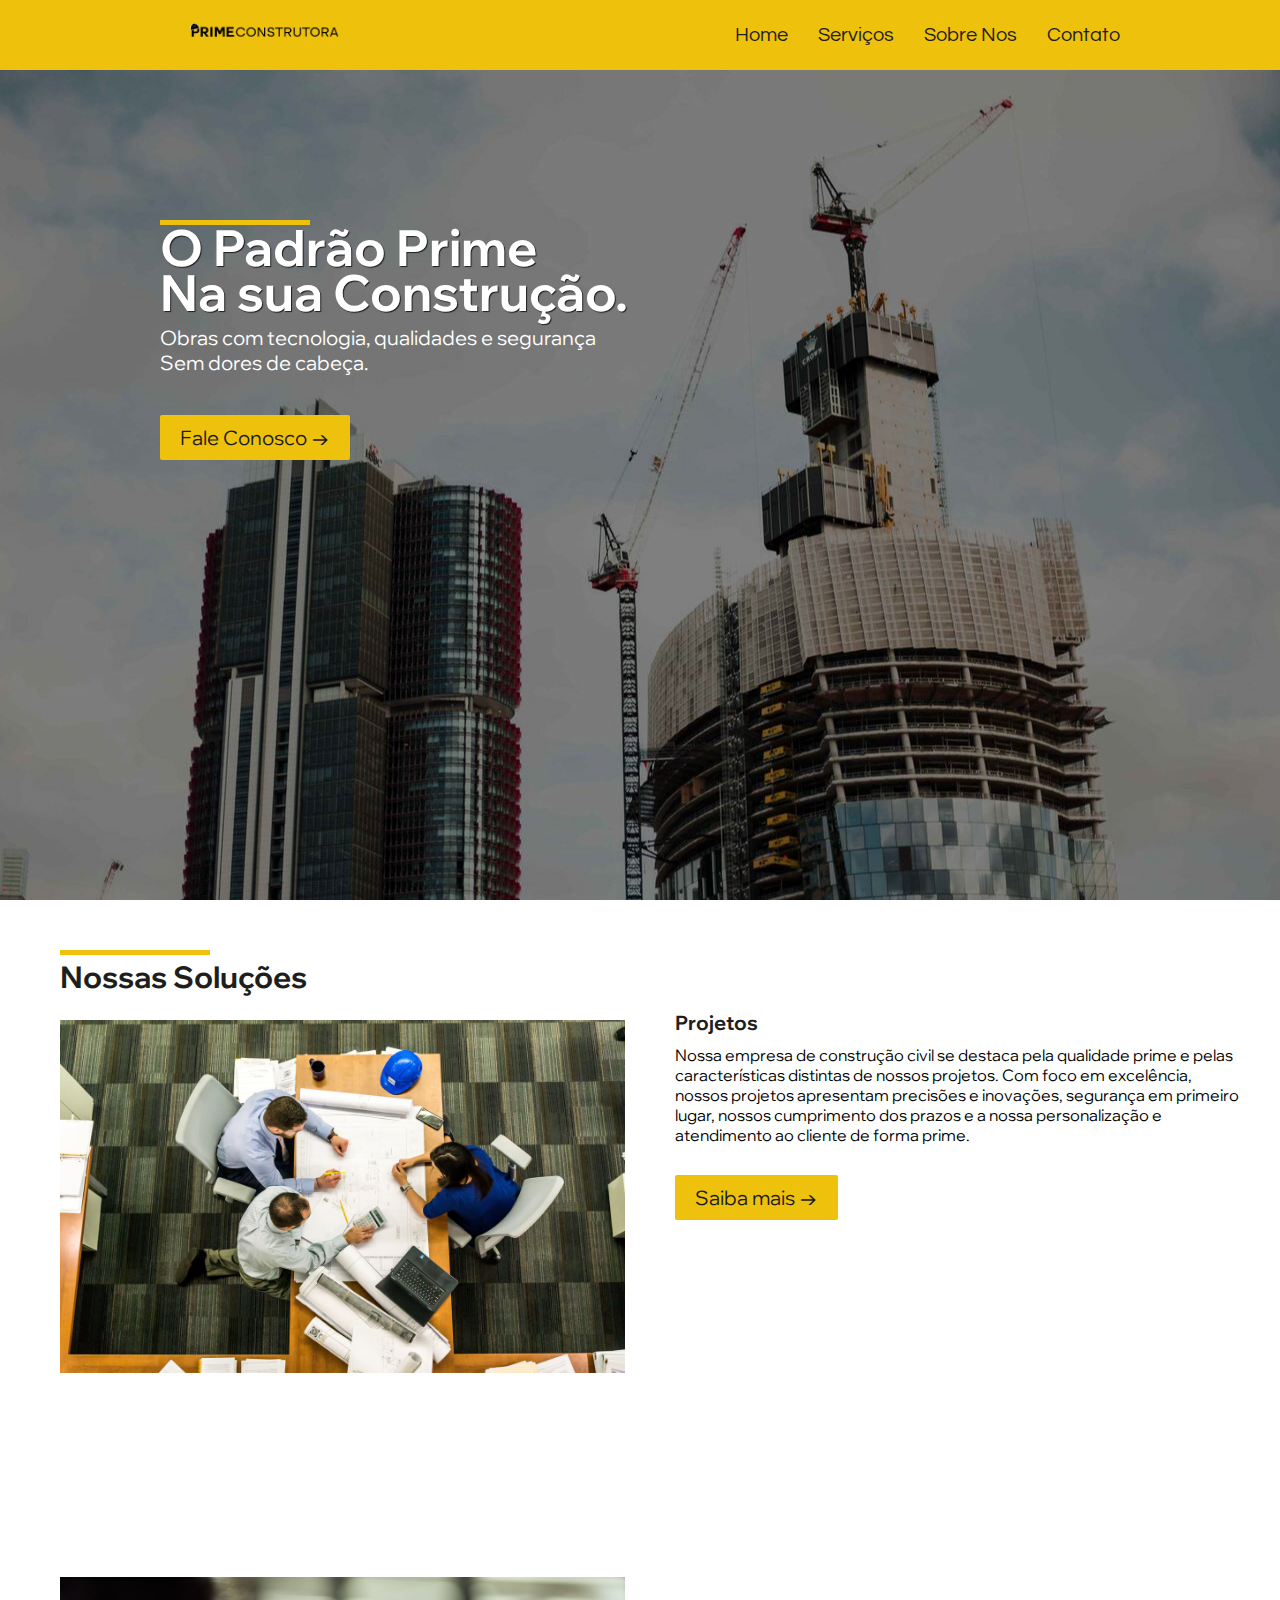
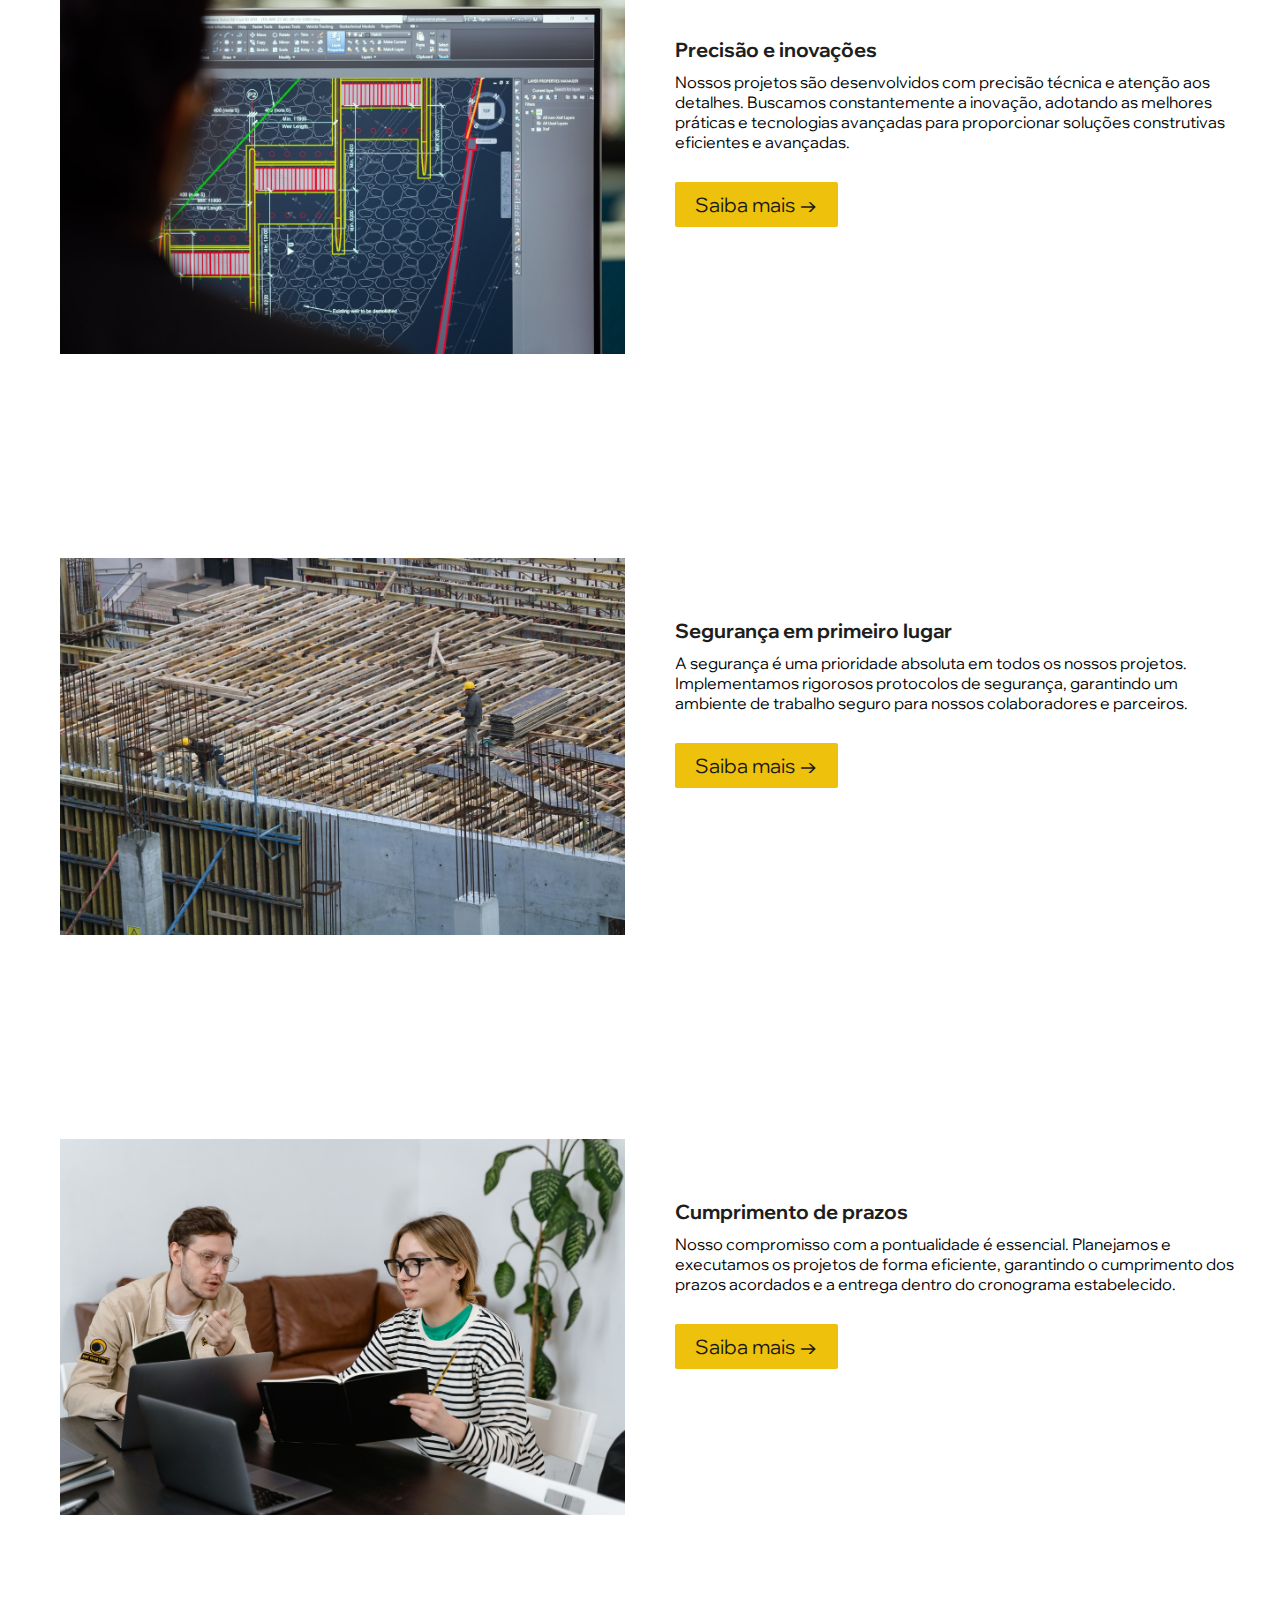
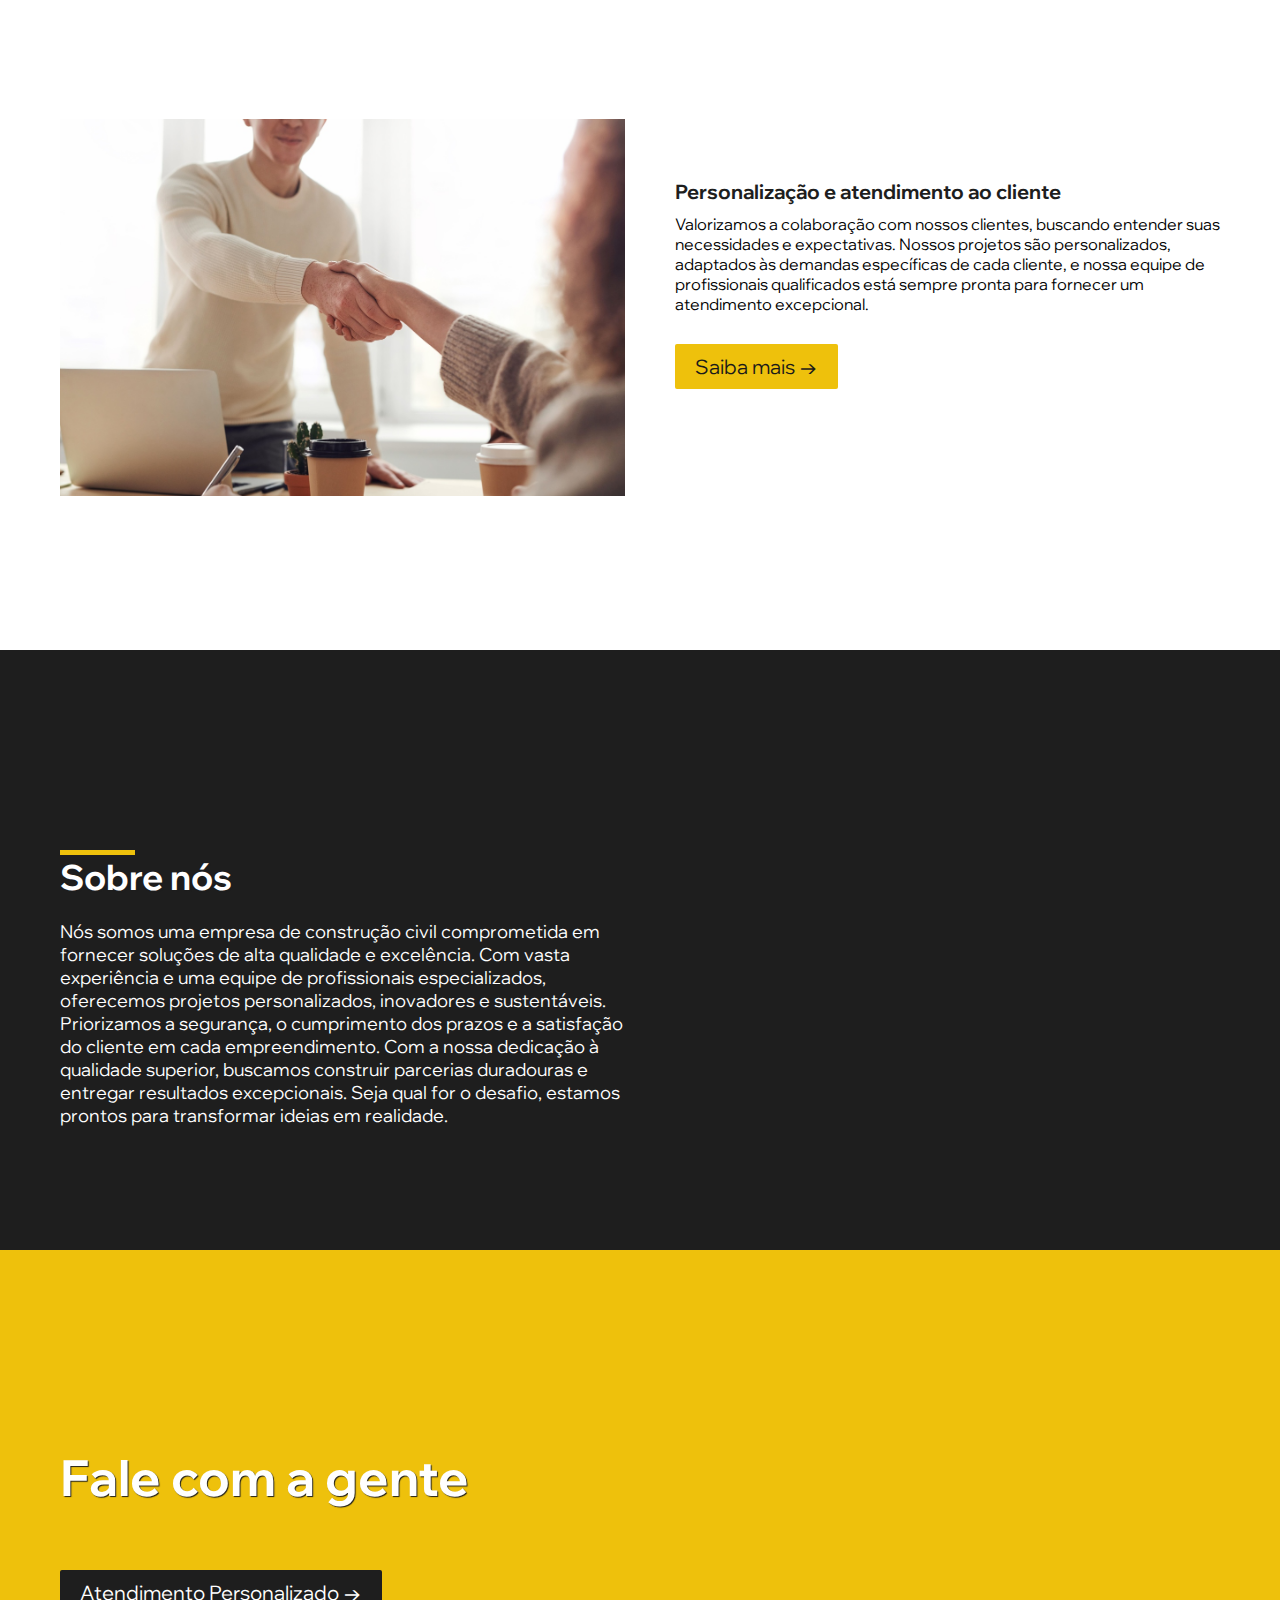
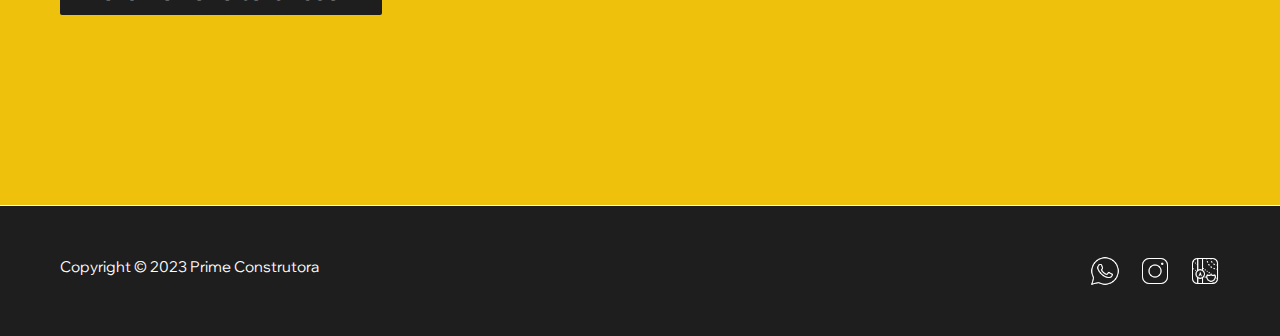
<file: index.html>
<!DOCTYPE html>
<html lang="pt-br">

<head>
    <meta charset="UTF-8">
    <meta name="viewport" content="width=device-width, initial-scale=1.0">
    <meta name="description" content="empresa de construção cívil">
    <meta name="author" content="JG">
    <meta name="keywords" content="construção cívil, projeto, obras, serviços, qualidade">
    <title>Prime Construtora</title>

    <link rel="stylesheet" href="assets/css/index.css">
    <link
        href="https://fonts.googleapis.com/css2?family=Questrial&family=Wix+Madefor+Display:wght@400;500;600;700&display=swap"
        rel="stylesheet">
    <link rel="icon" type="image/png" href="assets/icon/logo-web.png" />
</head>

<body>
    <header>
        <div class="container header">
            <div class="header-elements">
                <div class="header-elements-left">
                    <a href="index.html"><img src="assets/icon/logo.png" id="logo-area"></a>
                </div>
                <div class="header-elements-right">
                    <div class="header-elements-right-menu">
                        <nav>
                            <ul>
                                <li><a href="index.html">Home</a></li>
                                <li><a href="service.html">Serviços</a></li>
                                <li><a href=sobrenos.html>Sobre Nos</a></li>
                                <li id="contact">Contato</li>
                            </ul>
                        </nav>
                    </div>
                    <div class="header-element-open-menu">
                        <img id="open-menu" src="assets/icon/menu.png">
                    </div>
                </div>
            </div>
        </div>
    </header>

    <div class="arrow-up-area">
        <img id="arrow-up" src="assets/icon/arrow-up.png">
    </div>

    <div class="area-menu">
        <nav>
            <ul>
                <nav>
                    <li><a href="index.html">Home</a></li>
                    <li><a href="service.html">Serviços</a></li>
                    <li><a href="sobrenos.html">Sobre Nós</a></li>
                    <li id="contact-menu">Contato</li>
                </nav>
            </ul>
        </nav>
    </div>



    <main>

        <section class="section-banner">
            <div class="template-banner">
                <div class="container banner">
                    <div class="section-banner-elements">
                        <div class="bar-line1"></div>
                        <h1>O Padrão Prime<br>
                            Na sua Construção.</h1>
                        <p1>
                            Obras com tecnologia, qualidades e segurança<br>
                            Sem dores de cabeça.
                        </p1>

                        <div class="button">
                            <a href="">Fale Conosco →</a>
                        </div>
                    </div>
                </div>
            </div>
        </section>

        <section class="section-container">
            <div class="section-services-template">
                <section class="section-service-left">
                    <div class="section-service-elements">
                        <div class="section-elements-left">
                            <div class="bar-line1"></div>
                            <h1>Nossas Soluções</h1><br>
                            <img class="img-section" alt="projetando, equipe, organização de projeto"
                                src="img/banner-project.jpg">
                        </div>
                        <div id="section-element-right-title" class="section-elements-right">
                            <h1>Projetos</h1>
                            <p2>
                                Nossa empresa de construção civil se destaca pela qualidade prime e pelas
                                características distintas de nossos projetos. Com foco em excelência, nossos projetos
                                apresentam precisões e inovações, segurança em primeiro lugar, nossos cumprimento dos
                                prazos e a nossa personalização e atendimento ao cliente de forma prime.
                            </p2>
                            <div class="button"><a href="service.html">Saiba mais →</a></div>
                        </div>
                    </div>
                </section>
                <section class="section-service-left">
                    <div class="section-service-elements">
                        <div class="section-elements-left">
                            <img class="img-section" alt="tecnologia, projetando, programas" src="img/banner-tec.jpg">
                        </div>
                        <div class="section-elements-right">
                            <h1>Precisão e inovações</h1>
                            <p2>Nossos projetos são desenvolvidos com precisão técnica e atenção aos detalhes. Buscamos
                                constantemente a inovação, adotando as melhores práticas e tecnologias avançadas para
                                proporcionar soluções construtivas eficientes e avançadas.</p2>
                            <div class="button"><a href="service.html">Saiba mais →</a></div>
                        </div>
                    </div>
                </section>
                <section class="section-service-left">
                    <div class="section-service-elements">
                        <div class="section-elements-left">
                            <img class="img-section" alt="segurança, construção, engenharia" src="img/banner-seg.jpg">
                        </div>
                        <div class="section-elements-right">
                            <h1>Segurança em primeiro lugar</h1>
                            <p2>A segurança é uma prioridade absoluta em todos os nossos projetos. Implementamos
                                rigorosos protocolos de segurança, garantindo um ambiente de trabalho seguro para nossos
                                colaboradores e parceiros.</p2>
                            <div class="button"><a href="service.html">Saiba mais →</a></div>
                        </div>
                    </div>
                </section>
                <section class="section-service-left">
                    <div class="section-service-elements">
                        <div class="section-elements-left">
                            <img class="img-section" alt="cliente, organização, fidelidade" src="img/banner-time.jpg">
                        </div>
                        <div class="section-elements-right">
                            <h1>Cumprimento de prazos</h1>
                            <p2>Nosso compromisso com a pontualidade é essencial. Planejamos e executamos os projetos de
                                forma eficiente, garantindo o cumprimento dos prazos acordados e a entrega dentro do
                                cronograma estabelecido.</p2>
                            <div class="button"><a href="service.html">Saiba mais →</a></div>
                        </div>
                    </div>
                </section>


                <section class="section-service-left">
                    <div class="section-service-elements">
                        <div class="section-elements-left">
                            <img class="img-section" alt="cliente, acordos, projetos feitos, organização"
                                src="img/banner-client.jpg">
                        </div>
                        <div class="section-elements-right">
                            <h1>Personalização e atendimento ao cliente</h1>
                            <p2>Valorizamos a colaboração com nossos clientes, buscando entender suas necessidades e
                                expectativas. Nossos projetos são personalizados, adaptados às demandas específicas de
                                cada cliente, e nossa equipe de profissionais qualificados está sempre pronta para
                                fornecer um atendimento excepcional.</p2>
                            <div class="button"><a href="service.html">Saiba mais →</a></div>
                        </div>
                    </div>
                </section>
            </div>
        </section>

        <section class="section-about-us">
            <div class="section-container">
                <div class="section-about-us-elements">
                    <div class="section-about-us-left">
                        <div class="bar-line2"></div>
                        <h1>Sobre nós</h1>
                        <p1>Nós somos uma empresa de construção civil comprometida em fornecer soluções de alta
                            qualidade e excelência. Com vasta experiência e uma equipe de profissionais especializados,
                            oferecemos projetos personalizados, inovadores e sustentáveis. Priorizamos a segurança, o
                            cumprimento dos prazos e a satisfação do cliente em cada empreendimento. Com a nossa
                            dedicação à qualidade superior, buscamos construir parcerias duradouras e entregar
                            resultados excepcionais. Seja qual for o desafio, estamos prontos para transformar ideias em
                            realidade.</p1>
                    </div>
                    <div class="section-about-us-right">
                        <div class="section-about-us-right-image">

                        </div>
                    </div>
                </div>
            </div>
        </section>

        <section class="section-contact">
            <div class="section-container">
                <div class="section-contact-elements">
                    <div class="bar-line2"></div>
                    <h1>Fale com a gente</h1>
                    <div class="button"><a href="">
                            Atendimento Personalizado →
                        </a></div>
                </div>
            </div>
        </section>

    </main>

    <footer>
        <section class="section-footer">
            <div class="section-footer-copyright">
                <p3>Copyright © 2023 Prime Construtora</p3>
            </div>
            <div class="section-footer-midia">
                <div class="midia-logo">
                    <a href="">
                        <img src="assets/icon/whatspp-icon.png" alt="whatsapp-logo">
                    </a>
                </div>
                <div class="midia-logo">
                    <a href="">
                        <img src="assets/icon/instagram-icon.png" alt="instagram-logo">
                    </a>
                </div>
                <div class="midia-logo">
                    <a href="">
                        <img src="assets/icon/maps-icon.png" alt="maps-logo">
                    </a>
                </div>
            </div>
        </section>
    </footer>




    <script src="assets/js/script.js"></script>
    </div>

</body>

</html>
</file>
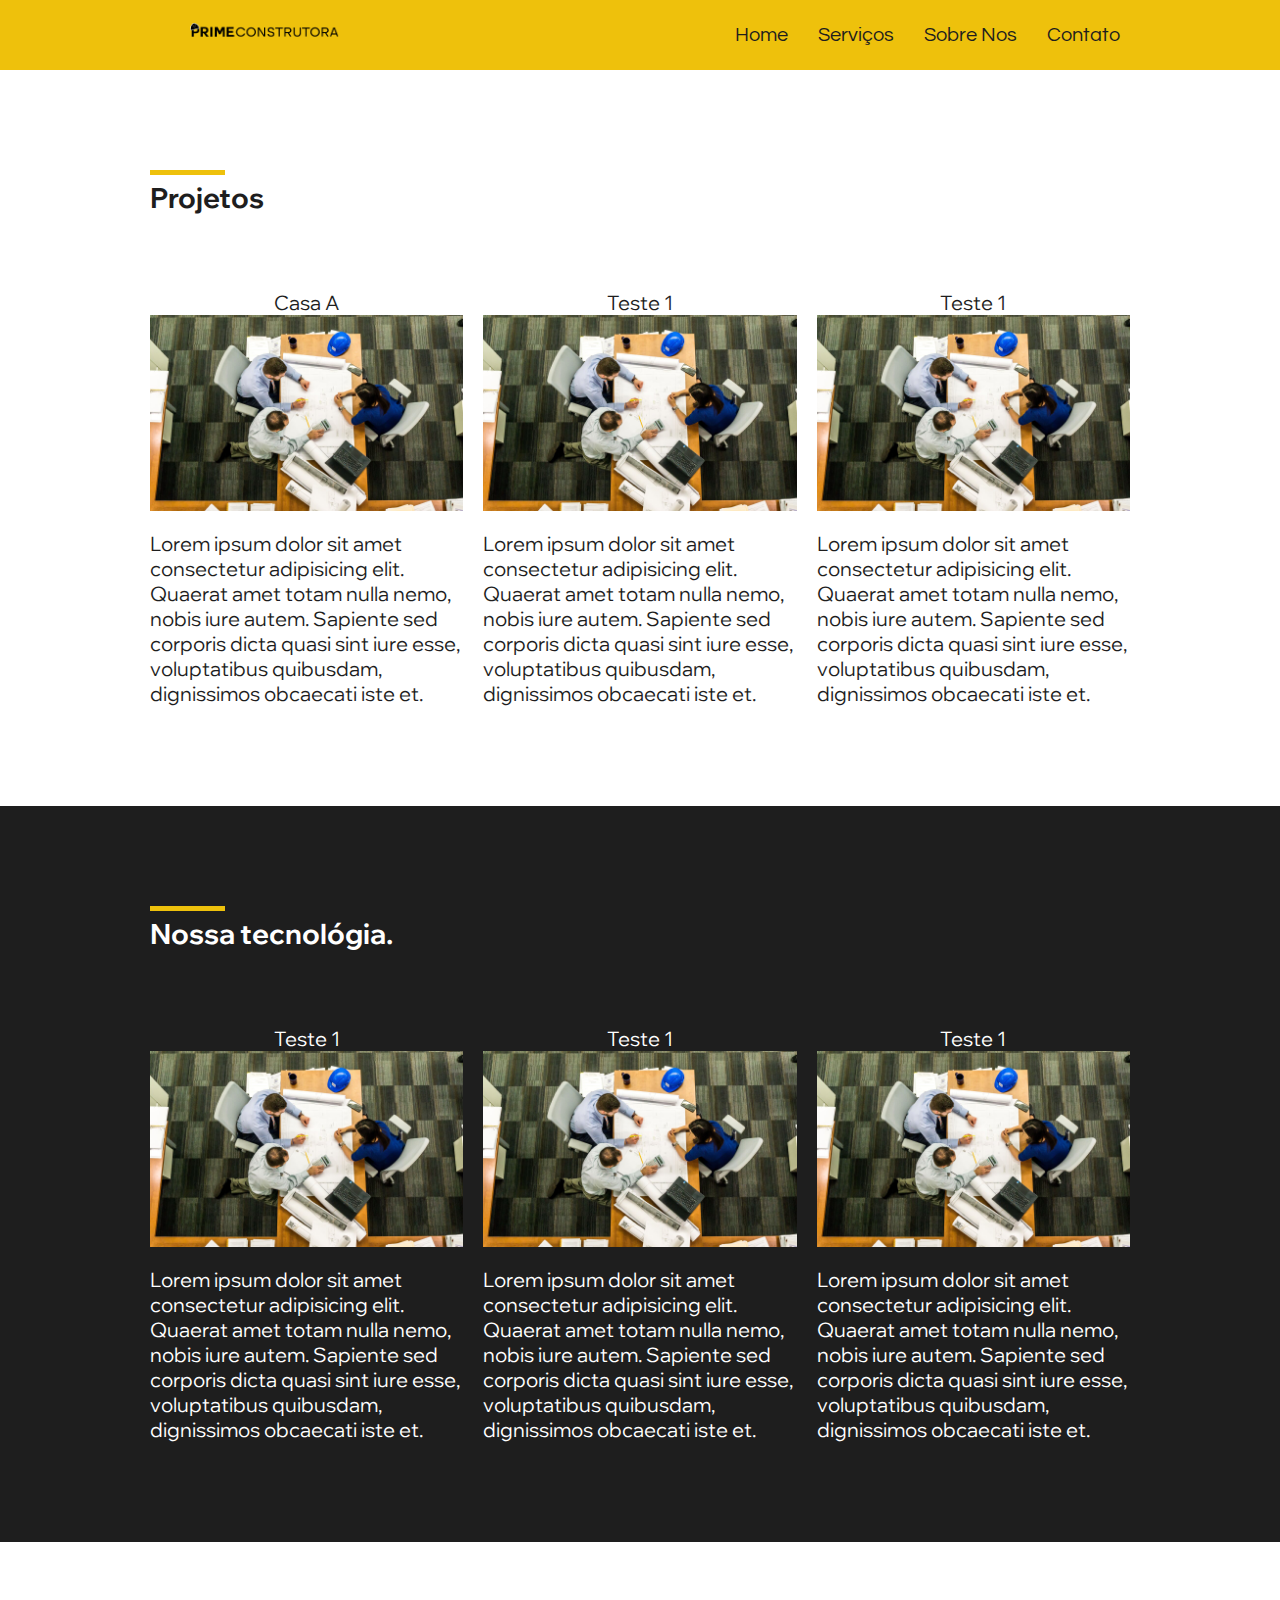
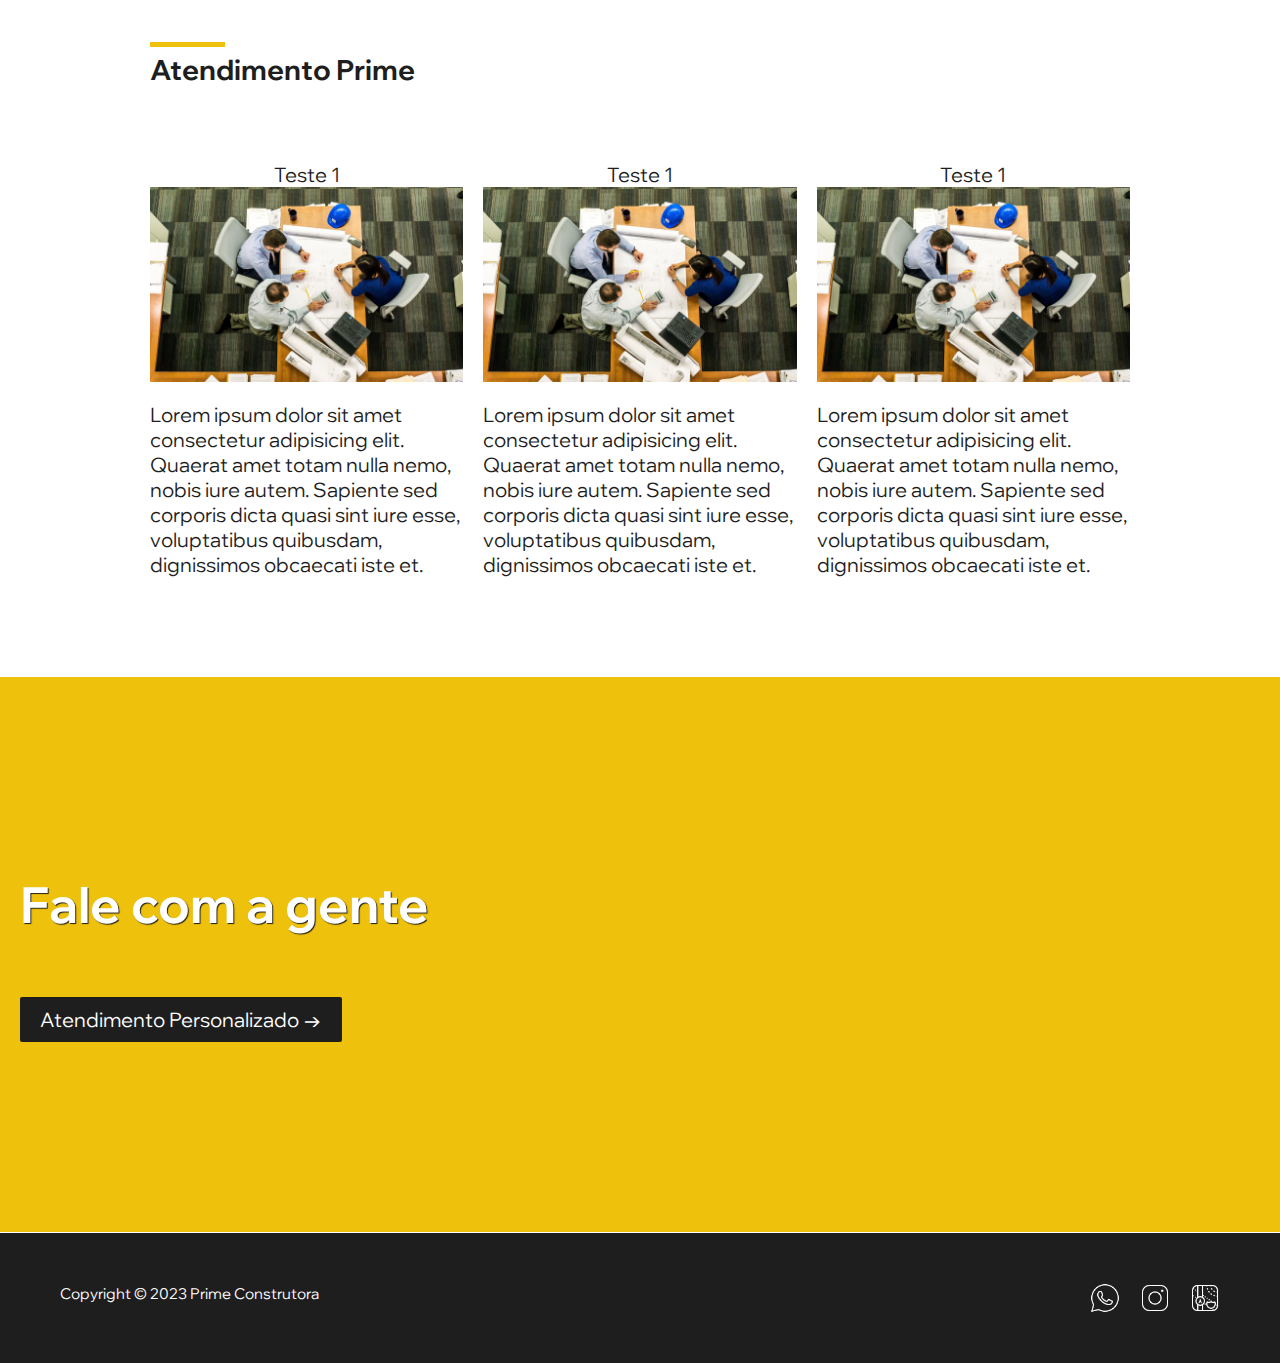
<file: service.html>
<!DOCTYPE html>
<html lang="pt-br">

<head>
    <meta charset="UTF-8">
    <meta name="viewport" content="width=device-width, initial-scale=1.0">
    <meta name="description"
        content="Bem-vindo ao nosso site de engenharia civil! Oferecemos soluções inovadoras e sustentáveis para projetos de construção. Desde o planejamento até a gestão, entregamos resultados excepcionais com qualidade e eficiência. Descubra nossos serviços personalizados e entre em contato para começar seu projeto com sucesso.Bem-vindo ao nosso site de engenharia civil! Oferecemos soluções inovadoras e sustentáveis para projetos de construção. Desde o planejamento até a gestão, entregamos resultados excepcionais com qualidade e eficiência. Descubra nossos serviços personalizados e entre em contato para começar seu projeto com sucesso.">
    <meta name="author" content="JG">
    <meta name="keywords" content="construção cívil, projeto, obras, serviços, qualidade">
    <title>Prime Construtora</title>

    <link rel="stylesheet" href="assets/css/service.css">
    <link
        href="https://fonts.googleapis.com/css2?family=Questrial&family=Wix+Madefor+Display:wght@400;500;600;700&display=swap"
        rel="stylesheet">
    <link rel="icon" type="image/png" href="assets/icon/logo-web.png" />

</head>

<body>


    <header>
        <div class="container header">
            <div class="header-elements">
                <div class="header-elements-left">
                    <a href="service.html"><img src="assets/icon/logo.png" id="logo-area"></a>
                </div>
                <div class="header-elements-right">
                    <div class="header-elements-right-menu">
                        <nav>
                            <ul>
                                <li><a href="index.html">Home</a></li>
                                <li><a href="service.html">Serviços</a></li>
                                <li><a href=sobrenos.html>Sobre Nos</a></li>
                                <li id="contact">Contato</li>
                            </ul>
                        </nav>
                    </div>
                    <div class="header-element-open-menu">
                        <img id="open-menu" src="assets/icon/menu.png">
                    </div>
                </div>
            </div>
        </div>
    </header>

    <div class="arrow-up-area">
        <img id="arrow-up" src="assets/icon/arrow-up.png">
    </div>

    <div class="area-menu">
        <nav>
            <ul>
                <nav>
                    <li><a href="index.html">Home</a></li>
                    <li><a href="service.html">Serviços</a></li>
                    <li><a href="sobrenos.html">Sobre Nós</a></li>
                    <li id="contact-menu">Contato</li>
                </nav>
            </ul>
        </nav>
    </div>

    <main>
        <section class="section-services light">
            <div class="container section">
                <div class="bar-line2"></div>
                <h1>Projetos</h1>
                <section class="section-service">
                    <div class="section-service-left">
                        <p1>Casa A</p1>
                        <img class="img" src="img/banner-project.jpg">
                        <p1>Lorem ipsum dolor sit amet consectetur adipisicing elit. Quaerat amet totam nulla nemo,
                            nobis iure autem. Sapiente sed corporis dicta quasi sint iure esse, voluptatibus quibusdam,
                            dignissimos obcaecati iste et.</p1>
                    </div>
                    <div class="section-service-center">
                        <p1>Teste 1</p1>
                        <img class="img" src="img/banner-project.jpg">
                        <p1>Lorem ipsum dolor sit amet consectetur adipisicing elit. Quaerat amet totam nulla nemo,
                            nobis iure autem. Sapiente sed corporis dicta quasi sint iure esse, voluptatibus quibusdam,
                            dignissimos obcaecati iste et.</p1>
                    </div>
                    <div class="section-service-right">
                        <p1>Teste 1</p1>
                        <img class="img" src="img/banner-project.jpg">
                        <p1>Lorem ipsum dolor sit amet consectetur adipisicing elit. Quaerat amet totam nulla nemo,
                            nobis iure autem. Sapiente sed corporis dicta quasi sint iure esse, voluptatibus quibusdam,
                            dignissimos obcaecati iste et.</p1>
                    </div>
                </section>
            </div>
        </section>

        <section class="section-services dark">
            <div class="container section">
                <div class="bar-line2"></div>
                <h1>Nossa tecnológia.</h1>
                <section class="section-service">
                    <div class="section-service-left">
                        <p1>Teste 1</p1>
                        <img class="img" src="img/banner-project.jpg">
                        <p1>Lorem ipsum dolor sit amet consectetur adipisicing elit. Quaerat amet totam nulla nemo,
                            nobis iure autem. Sapiente sed corporis dicta quasi sint iure esse, voluptatibus quibusdam,
                            dignissimos obcaecati iste et.</p1>
                    </div>
                    <div class="section-service-center">
                        <p1>Teste 1</p1>
                        <img class="img" src="img/banner-project.jpg">
                        <p1>Lorem ipsum dolor sit amet consectetur adipisicing elit. Quaerat amet totam nulla nemo,
                            nobis iure autem. Sapiente sed corporis dicta quasi sint iure esse, voluptatibus quibusdam,
                            dignissimos obcaecati iste et.</p1>
                    </div>
                    <div class="section-service-right">
                        <p1>Teste 1</p1>
                        <img class="img" src="img/banner-project.jpg">
                        <p1>Lorem ipsum dolor sit amet consectetur adipisicing elit. Quaerat amet totam nulla nemo,
                            nobis iure autem. Sapiente sed corporis dicta quasi sint iure esse, voluptatibus quibusdam,
                            dignissimos obcaecati iste et.</p1>
                    </div>
                </section>
            </div>
        </section>

        <section class="section-services light">
            <div class="container section">
                <div class="bar-line2"></div>
                <h1>Atendimento Prime</h1>
                <section class="section-service">
                    <div class="section-service-left">
                        <p1>Teste 1</p1>
                        <img class="img" src="img/banner-project.jpg">
                        <p1>Lorem ipsum dolor sit amet consectetur adipisicing elit. Quaerat amet totam nulla nemo,
                            nobis iure autem. Sapiente sed corporis dicta quasi sint iure esse, voluptatibus quibusdam,
                            dignissimos obcaecati iste et.</p1>
                    </div>
                    <div class="section-service-center">
                        <p1>Teste 1</p1>
                        <img class="img" src="img/banner-project.jpg">
                        <p1>Lorem ipsum dolor sit amet consectetur adipisicing elit. Quaerat amet totam nulla nemo,
                            nobis iure autem. Sapiente sed corporis dicta quasi sint iure esse, voluptatibus quibusdam,
                            dignissimos obcaecati iste et.</p1>
                    </div>
                    <div class="section-service-right">
                        <p1>Teste 1</p1>
                        <img class="img" src="img/banner-project.jpg">
                        <p1>Lorem ipsum dolor sit amet consectetur adipisicing elit. Quaerat amet totam nulla nemo,
                            nobis iure autem. Sapiente sed corporis dicta quasi sint iure esse, voluptatibus quibusdam,
                            dignissimos obcaecati iste et.</p1>
                    </div>
                </section>
            </div>
        </section>


        <section class="section-contact">
            <div class="section-container">
                <div class="section-contact-elements">
                    <div class="bar-line2"></div>
                    <h1>Fale com a gente</h1>
                    <div class="button"><a href="">
                            Atendimento Personalizado →
                        </a></div>
                </div>
            </div>
        </section>
    </main>

    <footer>
        <section class="section-footer">
            <div class="section-footer-copyright">
                <p3>Copyright © 2023 Prime Construtora</p3>
            </div>
            <div class="section-footer-midia">
                <div class="midia-logo">
                    <a href="">
                        <img src="assets/icon/whatspp-icon.png" alt="whatsapp-logo">
                    </a>
                </div>
                <div class="midia-logo">
                    <a href="">
                        <img src="assets/icon/instagram-icon.png" alt="instagram-logo">
                    </a>
                </div>
                <div class="midia-logo">
                    <a href="">
                        <img src="assets/icon/maps-icon.png" alt="maps-logo">
                    </a>
                </div>
            </div>
        </section>
    </footer>


    <script src="assets/js/script.js"></script>
</body>

</html>
</file>
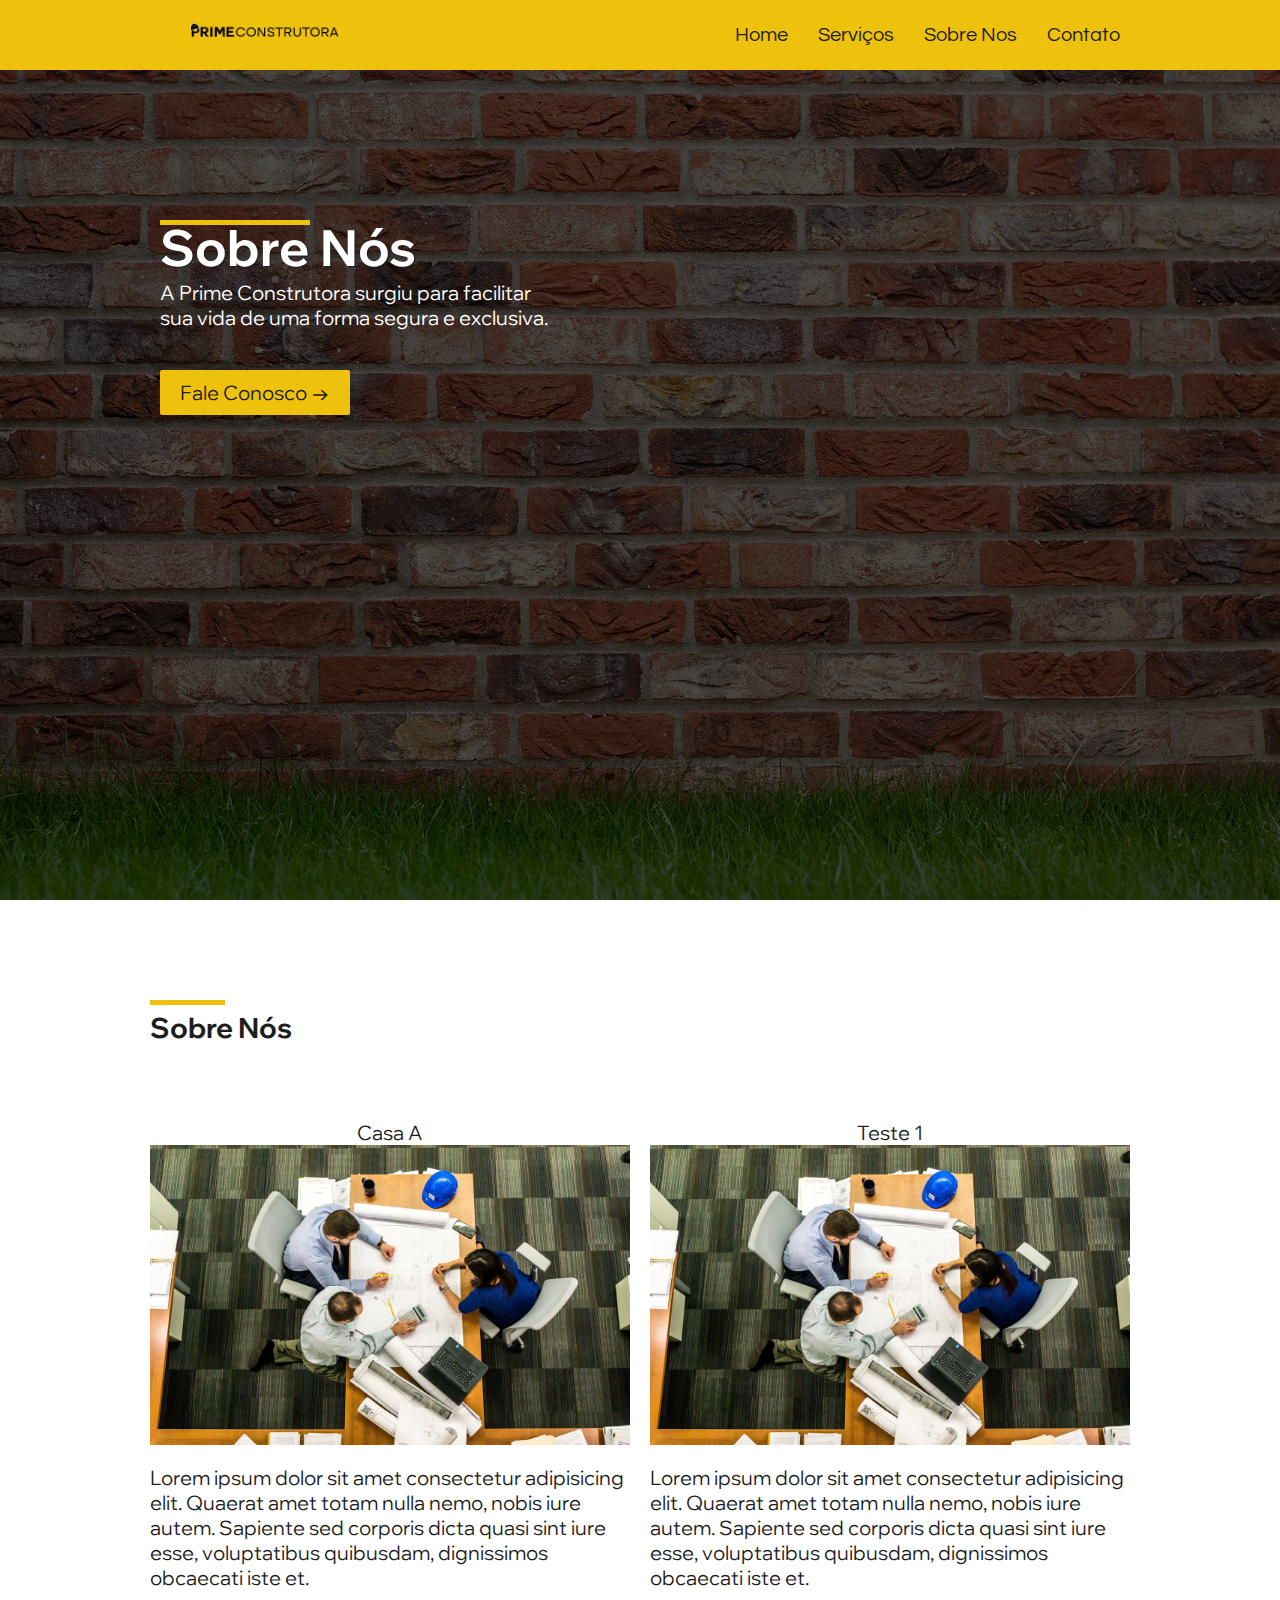
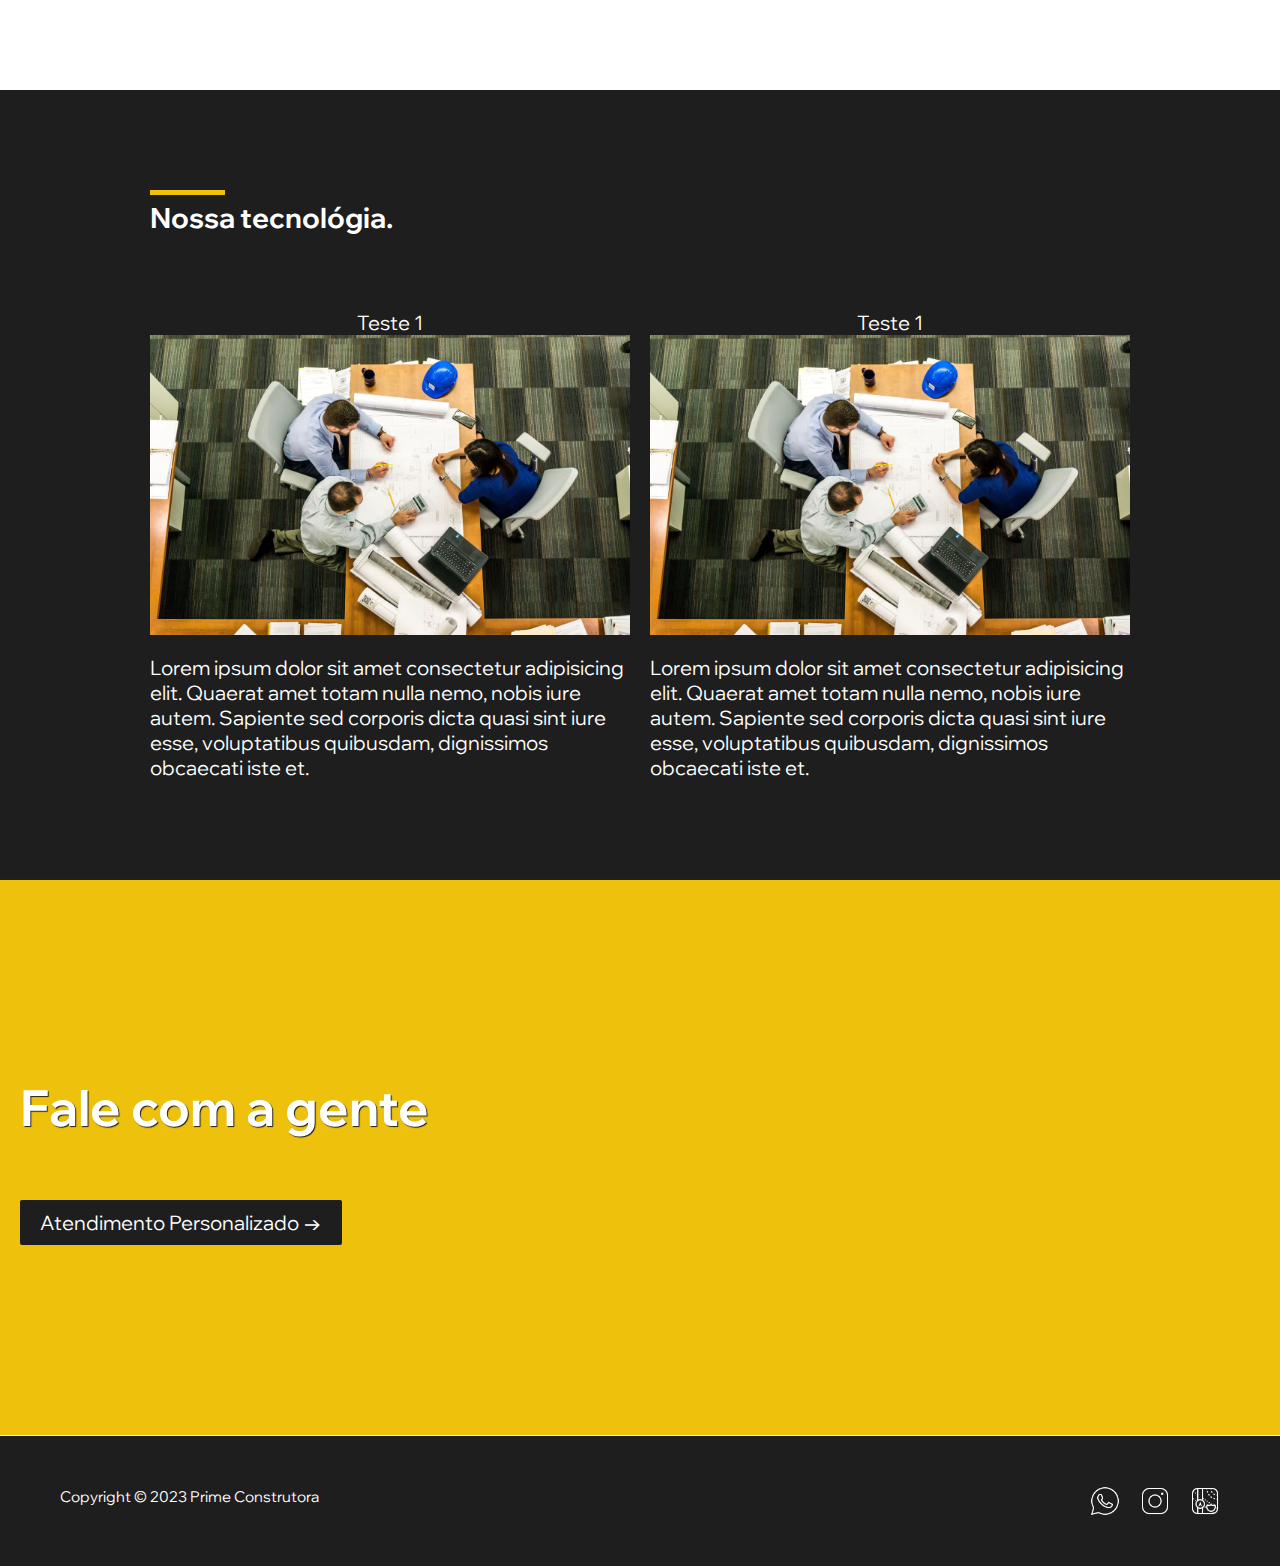
<file: sobrenos.html>
<!DOCTYPE html>
<html lang="pt-br">

<head>
    <meta charset="UTF-8">
    <meta name="viewport" content="width=device-width, initial-scale=1.0">
    <meta name="description" content="empresa de construção cívil">
    <meta name="author" content="JG">
    <meta name="keywords" content="construção cívil, projeto, obras, serviços, qualidade">
    <title>Prime Construtora</title>

    <link rel="stylesheet" href="assets/css/sobrenos.css">
    <link
        href="https://fonts.googleapis.com/css2?family=Questrial&family=Wix+Madefor+Display:wght@400;500;600;700&display=swap"
        rel="stylesheet">
    <link rel="icon" type="image/png" href="assets/icon/logo-web.png" />

</head>

<body>


    <header>
        <div class="container header">
            <div class="header-elements">
                <div class="header-elements-left">
                    <a href="contato.html"><img src="assets/icon/logo.png" id="logo-area"></a>
                </div>
                <div class="header-elements-right">
                    <div class="header-elements-right-menu">
                        <nav>
                            <ul>
                                <li><a href="index.html">Home</a></li>
                                <li><a href="service.html">Serviços</a></li>
                                <li><a href=sobrenos.html>Sobre Nos</a></li>
                                <li id="contact">Contato</li>
                            </ul>
                        </nav>
                    </div>
                    <div class="header-element-open-menu">
                        <img id="open-menu" src="assets/icon/menu.png">
                    </div>
                </div>
            </div>
        </div>
    </header>

    <div class="arrow-up-area">
        <img id="arrow-up" src="assets/icon/arrow-up.png">
    </div>

    <div class="area-menu">
        <nav>
            <ul>
                <nav>
                    <li><a href="index.html">Home</a></li>
                    <li><a href="service.html">Serviços</a></li>
                    <li><a href="sobrenos.html">Sobre Nós</a></li>
                    <li id="contact-menu">Contato</li>
                </nav>
            </ul>
        </nav>
    </div>



    <main>
        <section class="section-banner">
            <div class="template-banner">
                <div class="container banner">
                    <div class="section-banner-elements">
                        <div class="bar-line1"></div>
                        <h1>Sobre Nós</h1>
                        <p1>
                            A Prime Construtora surgiu para facilitar <br>sua vida de uma forma segura e exclusiva.
                        </p1>

                        <div class="button">
                            <a href="">Fale Conosco →</a>
                        </div>
                    </div>
                </div>
            </div>
        </section>

        <section class="section-services light">
            <div class="container section">
                <div class="bar-line2"></div>
                <h1>Sobre Nós</h1>
                <section class="section-service">
                    <div class="section-service-left">
                        <p1>Casa A</p1>
                        <img class="img" src="img/banner-project.jpg">
                        <p1>Lorem ipsum dolor sit amet consectetur adipisicing elit. Quaerat amet totam nulla nemo,
                            nobis iure autem. Sapiente sed corporis dicta quasi sint iure esse, voluptatibus quibusdam,
                            dignissimos obcaecati iste et.</p1>
                    </div>
                    <div class="section-service-right">
                        <p1>Teste 1</p1>
                        <img class="img" src="img/banner-project.jpg">
                        <p1>Lorem ipsum dolor sit amet consectetur adipisicing elit. Quaerat amet totam nulla nemo,
                            nobis iure autem. Sapiente sed corporis dicta quasi sint iure esse, voluptatibus quibusdam,
                            dignissimos obcaecati iste et.</p1>
                    </div>
                </section>
            </div>
        </section>

        <section class="section-services dark">
            <div class="container section">
                <div class="bar-line2"></div>
                <h1>Nossa tecnológia.</h1>
                <section class="section-service">
                    <div class="section-service-left">
                        <p1>Teste 1</p1>
                        <img class="img" src="img/banner-project.jpg">
                        <p1>Lorem ipsum dolor sit amet consectetur adipisicing elit. Quaerat amet totam nulla nemo,
                            nobis iure autem. Sapiente sed corporis dicta quasi sint iure esse, voluptatibus quibusdam,
                            dignissimos obcaecati iste et.</p1>
                    </div>
                    <div class="section-service-right">
                        <p1>Teste 1</p1>
                        <img class="img" src="img/banner-project.jpg">
                        <p1>Lorem ipsum dolor sit amet consectetur adipisicing elit. Quaerat amet totam nulla nemo,
                            nobis iure autem. Sapiente sed corporis dicta quasi sint iure esse, voluptatibus quibusdam,
                            dignissimos obcaecati iste et.</p1>
                    </div>
                </section>
            </div>
        </section>




        <section class="section-contact">
            <div class="section-container">
                <div class="section-contact-elements">
                    <div class="bar-line2"></div>
                    <h1>Fale com a gente</h1>
                    <div class="button"><a href="">
                            Atendimento Personalizado →
                        </a></div>
                </div>
            </div>
        </section>
    </main>

    <footer>
        <section class="section-footer">
            <div class="section-footer-copyright">
                <p3>Copyright © 2023 Prime Construtora</p3>
            </div>
            <div class="section-footer-midia">
                <div class="midia-logo">
                    <a href="">
                        <img src="assets/icon/whatspp-icon.png" alt="whatsapp-logo">
                    </a>
                </div>
                <div class="midia-logo">
                    <a href="">
                        <img src="assets/icon/instagram-icon.png" alt="instagram-logo">
                    </a>
                </div>
                <div class="midia-logo">
                    <a href="">
                        <img src="assets/icon/maps-icon.png" alt="maps-logo">
                    </a>
                </div>
            </div>
        </section>
    </footer>


    <script src="assets/js/script.js"></script>
</body>

</html>
</file>
<file: assets/css/index.css>
/* 
Paletas de cores a serem usadas
Amarelo #eec10c
Branco #ffffff
Cinca escuro #1e1e1e

Fontes -
font-family: 'Questrial', sans-serif; (Para texto customizados)
font-family: 'Wix Madefor Display', sans-serif; (Para textos padrões)
*/



/* Configurações Padrão */
* {
    margin: 0;
    padding: 0;
    box-sizing: border-box;
    font-family: 'Wix Madefor Display', sans-serif;
}



/* Alterações Iguais */
:root {
    --cor-amarelo: #eec10c;
    --cor-cinza: #1e1e1e;
    --cor-branca: #ffffff;
}

.container {
    margin: auto;
    max-width: 1000px;
    height: 100%;
}

h1 {
    color: #FFFF;
    font-size: 50px;
    line-height: 45px;
    text-shadow: 1px 1px 1px var(--cor-cinza);
}

p1 {
    color: #FFFF;
    display: block;
    font-size: 20px;
}

.bar-line1 {
    background-color: var(--cor-amarelo);
    height: 5px;
    width: 150px;
}

.bar-line2 {
    background-color: var(--cor-amarelo);
    height: 5px;
    width: 75px;
}

.button a {
    background-color: var(--cor-amarelo);
    border-radius: 2px;
    color: #1a1a1a;
    font-size: 20px;
    padding: 10px 20px;
    text-decoration: none;
}

.button a:hover {
    background-color: rgba(238, 193, 12, 0.85);
}



/* Parte do Header */

header {
    background-color: var(--cor-amarelo);
    height: 70px;
}

.header-elements {
    display: flex;
    height: 100%;
}

.header-elements-left {
    align-items: center;
    display: flex;
    width: 250px;
}

.header-elements-left #logo-area {
    width: 250px;
}

.header-elements-right {
    flex: 1;
    height: 100%;
}

.header-elements-right .header-elements-right-menu,
.header-elements-right .header-elements-right-menu nav {
    height: 100%;
}

.header-elements-right .header-elements-right-menu nav ul {
    align-items: center;
    display: flex;
    height: 100%;
    justify-content: flex-end;
    list-style: none;
    padding-right: 20px;
    width: 100%;
}

.header-elements-right .header-elements-right-menu nav ul li a {
    color: var(--cor-cinza);
    font-family: 'Questrial', sans-serif;
    font-size: 20px;
    margin-left: 30px;
    text-decoration: none;
}

.header-elements-right .header-elements-right-menu nav ul li a:hover {
    color: #FFFF;
}

#contact {
    color: var(--cor-cinza);
    cursor: pointer;
    text-decoration: none;
    margin-left: 30px;
    font-size: 20px;
    font-family: 'Questrial', sans-serif;
}

#contact:hover {
    color: var(--cor-branca);
}



/* Banner - section */

.section-banner {
    background-image: url("../../img/banner-section.jpg");
    background-position: center;
    background-size: cover;
    background-repeat: no-repeat;
    height: calc(100vh - 70px);
}

.template-banner {
    background-color: rgba(0, 0, 0, 0.5);
    bottom: 0;
    left: 0;
    right: 0;
    top: 0;
    height: 100%;
}

.section-banner-elements {
    height: 100%;
    margin-left: 20px;
    margin-right: 20px;
    padding-top: 150px;
}

.section-banner-elements p1 {
    margin-bottom: 20px;
    margin-top: 10px;
}

.section-banner-elements .button {
    margin-top: 50px;
}



/* Section - services */

.section-container {
    margin: auto;
    max-width: 1200px;
}

.title-section {
    color: var(--cor-cinza);
    display: flex;
    margin-top: 50px;
    font-size: 30px;
    justify-content: center;
    text-shadow: none;
}




/*Section - individual para cada service */

/* Left - Para imagens a esquerda */

.section-service-elements {
    display: flex;
}

.section-service-left {
    margin-bottom: 100px;
}

.section-elements-left,
.section-elements-right {
    flex: 1;
}

.section-elements-left {
    padding-left: 20px;
    padding-top: 50px;
    margin-bottom: 50px;
}

.img-section {
    width: 100%;
    height: auto;
}

.section-elements-left h1 {
    color: var(--cor-cinza);
    font-size: 30px;
    text-shadow: none;
}

.section-elements-right h1 {
    color: var(--cor-cinza);
    font-size: 20px;
    text-shadow: none;
}

.section-service-image {
    background-color: var(--cor-cinza);
    height: 200px;
    max-width: 450px;
}

.section-elements-right {
    display: flex;
    flex-direction: column;
    padding-left: 50px;
    padding-top: 100px;
}

.section-elements-right .button {
    margin-top: 40px;
}



/*Section - about us */

.section-about-us {
    background-color: var(--cor-cinza);
}

.section-about-us-elements {
    display: flex;
    padding-bottom: 100px;
    padding-top: 200px;
}

.section-about-us-left,
.section-about-us-right {
    flex: 1;
}

.section-about-us-left {
    padding-left: 20px;
}

.section-about-us-left h1 {
    font-size: 35px;
    margin-bottom: 20px;
}

.section-about-us-left p1 {
    font-size: 18px;
}

.section-about-us-right {
    padding-right: 20px;
}

.section-about-us-right-image {
    background-color: var(--cor-cinza);
    height: 300px;
    max-width: 600px;
}



/* Section - contact */

.section-contact {
    background-color: var(--cor-amarelo);
    border-bottom: 1px solid var(--cor-branca);
}

.section-contact-elements {
    display: flex;
    flex-direction: column;
    padding-bottom: 200px;
    padding-left: 20px;
    padding-top: 200px;
}

.section-contact-elements .button {
    margin-top: 80px;
}

.section-contact-elements .button a {
    background-color: var(--cor-cinza);
    color: #FFFF;
}



/* Section - Footer */

footer {
    background-color: var(--cor-cinza);
}


.section-footer {
    display: flex;
    margin: auto;
    max-width: 1200px;
    padding-top: 50px;
    padding-bottom: 50px;
}

.section-footer-copyright,
.section-footer-midia {
    flex: 1;
}

.section-footer-copyright {
    padding-left: 20px;
}

.section-footer-copyright p3 {
    color: var(--cor-branca);
    font-size: 15px;
}

.section-footer-midia {
    display: flex;
    justify-content: flex-end;
    padding-right: 20px;
}

.midia-logo {
    height: 30px;
    margin-left: 20px;
    width: 30px;
}

.midia-logo a img {
    height: 30px;
    width: 30px;
}



/* Botão de scroll */
.arrow-up-area {
    display: none;
}

#arrow-up {
    width: 40px;
    height: 40px;
    position: fixed;
    right: 0;
    margin-top: 500px;
    margin-right: 20px;
    cursor: pointer;
    background-color: var(--cor-amarelo);
    border-radius: 20px;
}


/* Partes responsivas */

/* Menu to open */

.header-element-open-menu {
    align-items: center;
    display: none;
    height: 100%;
    justify-content: flex-end;
}

#open-menu {
    cursor: pointer;
    height: 30px;
    margin-right: 20px;
    width: 30px;
}

.area-menu {
    background-color: var(--cor-amarelo);
    height: 0px;
    overflow-y: auto;
    overflow-x: hidden;
    transition: all ease .5s;
}

.area-menu nav {
    width: 100vw;
}

.area-menu ul {
    height: 100%;
    list-style: none;
}

.area-menu ul li {
    width: 100%;
}

.area-menu ul li a {
    color: var(--cor-cinza);
    display: block;
    font-weight: 600;
    font-size: 16px;
    margin-left: 20px;
    margin-top: 20px;
    text-decoration: none;
}

.area-menu ul li a:hover {
    color: var(--cor-branca);
}

#contact-menu {
    color: var(--cor-cinza);
    cursor: pointer;
    display: block;
    font-weight: 600;
    font-size: 16px;
    margin-left: 20px;
    margin-top: 20px;
    text-decoration: none;
}

#contact-menu:hover {
    color: var(--cor-branca);
}



/* Smartphone - Large */
@media (min-width: 478px) and (max-width: 685px) {

    h1 {
        font-size: 40px;
    }

    .header-elements-right .header-elements-right-menu {
        display: none;
    }

    .header-element-open-menu {
        display: flex;
    }

    .section-service-elements {
        flex-direction: column;
        padding-bottom: 20px;
    }

    .section-contact-elements .button a {
        font-size: 16px;
    }

    .section-elements-left {
        padding-left: 20px;
        padding-right: 20px;
    }

    .section-elements-right {
        padding-left: 20px;
        padding-right: 20px;
        padding-top: 0;
    }

    .section-about-us-left p1 {
        font-size: 18px;
        width: 300px;
    }

    body {
        overflow-x: hidden;
    }
}



/*Smartphone Medium and Small */
@media (min-width: 0px) and (max-width: 477px) {

    h1 {
        font-size: 40px;
    }

    .header-elements-right .header-elements-right-menu {
        display: none;
    }

    .header-element-open-menu {
        display: flex;
    }

    .section-service-elements {
        flex-direction: column;
        padding-bottom: 20px;
    }


    .section-banner-elements .button {
        margin-top: 20px;
    }

    .section-contact-elements .button a {
        font-size: 16px;
    }

    .section-elements-left {
        padding-left: 20px;
        padding-right: 20px;
    }

    .section-elements-right {
        padding-left: 20px;
        padding-right: 20px;
        padding-top: 0;
    }

    .section-about-us-left p1 {
        font-size: 15px;
        width: 250px;
    }
}
</file>
<file: assets/css/service.css>
/* 
Paletas de cores a serem usadas
Amarelo #eec10c
Branco #ffffff
Cinca escuro #1e1e1e

Fontes -
font-family: 'Questrial', sans-serif; (Para texto padrões)
font-family: 'Wix Madefor Display', sans-serif; (Para títulos e textos)
*/

/* Configurações Padrão */

* {
    margin: 0;
    padding: 0;
    box-sizing: border-box;
    font-family: 'Wix Madefor Display', sans-serif;
}

/* Alterações Iguais */
:root {
    --cor-amarelo: #eec10c;
    --cor-cinza: #1e1e1e;
    --cor-branca: #ffffff;
}

.container {
    margin: auto;
    max-width: 1000px;
    height: 100%;
}

h1 {
    color: #FFFF;
    font-size: 50px;
    line-height: 45px;
    text-shadow: 1px 1px 1px var(--cor-cinza);
}

p1 {
    color: #FFFF;
    display: block;
    font-size: 20px;
}

.bar-line1 {
    background-color: var(--cor-amarelo);
    height: 5px;
    width: 150px;
}

.bar-line2 {
    background-color: var(--cor-amarelo);
    height: 5px;
    width: 75px;
}

.button a {
    background-color: var(--cor-amarelo);
    border-radius: 2px;
    color: var(--cor-cinza);
    font-size: 20px;
    padding: 10px 20px;
    text-decoration: none;
}

.button a:hover {
    background-color: rgba(238, 193, 12, 0.85);
}

/* Parte do Header */

header {
    background-color: var(--cor-amarelo);
    height: 70px;
}

.header-elements {
    display: flex;
    height: 100%;
}

.header-elements-left {
    align-items: center;
    display: flex;
    width: 250px;
}

.header-elements-left #logo-area {
    width: 250px;
}

.header-elements-right {
    flex: 1;
    height: 100%;
}

.header-elements-right .header-elements-right-menu,
.header-elements-right .header-elements-right-menu nav {
    height: 100%;
}



.header-elements-right .header-elements-right-menu nav ul {
    list-style: none;
    height: 100%;
    display: flex;
    align-items: center;
    justify-content: flex-end;
    width: 100%;
    padding-right: 20px;
}

.header-elements-right .header-elements-right-menu nav ul li a {
    color: var(--cor-cinza);
    text-decoration: none;
    margin-left: 30px;
    font-size: 20px;
    font-family: 'Questrial', sans-serif;
}

.header-elements-right .header-elements-right-menu nav ul li a:hover {
    color: #FFFF;
}

#contact {
    color: var(--cor-cinza);
    cursor: pointer;
    text-decoration: none;
    margin-left: 30px;
    font-size: 20px;
    font-family: 'Questrial', sans-serif;
}

#contact:hover {
    color: var(--cor-branca);
}



/* Section Services */

.section-services {
    padding-top: 100px;
}

.section-services .bar-line2 {
    margin-left: 10px;
}

.section-services h1 {
    margin-left: 10px;
}

.light {
    background-color: var(--cor-branca);
}

.light h1 {
    color: var(--cor-cinza);
    font-size: 28px;
    text-shadow: none;
}

.light p1 {
    color: var(--cor-cinza);
    display: block;
    font-size: 20px;

}

.dark {
    background-color: var(--cor-cinza);
}

.dark h1 {
    color: var(--cor-branca);
    font-size: 28px;
}

.dark p1 {
    color: var(--cor-branca);
    display: block;
    font-size: 20px;

}

.section-service {
    display: flex;
    margin-top: 50px;
    padding-bottom: 100px;
}

.section-service-left,
.section-service-center,
.section-service-right {
    align-items: center;
    display: flex;
    flex: 1;
    flex-direction: column;
    padding-left: 10px;
    padding-right: 10px;
}

.section-service-left {
    padding-left: 10px;
}

.section-service-right {
    padding-right: 10px;
}

.section-service-center {
    padding-left: 10px;
    padding-right: 10px;
}

.section-service-left p1,
.section-service-center p1,
.section-service-right p1 {
    display: block;
    margin-top: 20px;
}

.img {
    height: auto;
    width: 100%;
}



/* Section - contact */

.section-contact {
    background-color: var(--cor-amarelo);
    border-bottom: 1px solid var(--cor-branca);
}

.section-contact-elements {
    display: flex;
    flex-direction: column;
    padding-bottom: 200px;
    padding-left: 20px;
    padding-top: 200px;
}

.section-contact-elements .button {
    margin-top: 80px;
}

.section-contact-elements .button a {
    background-color: var(--cor-cinza);
    color: var(--cor-branca);
}



/* Section - Footer */

footer {
    background-color: var(--cor-cinza);
}


.section-footer {
    display: flex;
    margin: auto;
    max-width: 1200px;
    padding-top: 50px;
    padding-bottom: 50px;
}

.section-footer-copyright,
.section-footer-midia {
    flex: 1;
}

.section-footer-copyright {
    padding-left: 20px;
}

.section-footer-copyright p3 {
    color: var(--cor-branca);
    font-size: 15px;
}

.section-footer-midia {
    display: flex;
    justify-content: flex-end;
    padding-right: 20px;
}

.midia-logo {
    height: 30px;
    margin-left: 20px;
    width: 30px;
}

.midia-logo a img {
    height: 30px;
    width: 30px;
}



/* Botão de Scroll */
.arrow-up-area {
    display: none;
}

#arrow-up {
    width: 40px;
    height: 40px;
    position: fixed;
    right: 0;
    margin-top: 500px;
    margin-right: 20px;
    cursor: pointer;
    background-color: var(--cor-amarelo);
    border-radius: 20px;
}


/* Partes Responsivas */

/* Menu to open */

.header-element-open-menu {
    display: none;
    justify-content: flex-end;
    align-items: center;
    height: 100%;
}

#open-menu {
    width: 30px;
    height: 30px;
    margin-right: 20px;
    cursor: pointer;
}

.area-menu {
    background-color: var(--cor-amarelo);
    height: 0px;
    overflow-y: auto;
    overflow-x: hidden;
    transition: all ease .5s;
}

.area-menu nav {
    width: 100vw;
}

.area-menu ul {
    height: 100%;
    list-style: none;
}

.area-menu ul li {
    width: 100%;
}

.area-menu ul li a {
    margin-top: 20px;
    display: block;
    text-decoration: none;
    margin-left: 20px;
    color: var(--cor-cinza);
    font-weight: 600;
    font-size: 16px;
}

.area-menu ul li a:hover {
    color: var(--cor-branca);
}

#contact-menu {
    color: var(--cor-cinza);
    cursor: pointer;
    display: block;
    font-weight: 600;
    font-size: 16px;
    margin-left: 20px;
    margin-top: 20px;
    text-decoration: none;
}

#contact-menu:hover {
    color: var(--cor-branca);
}



/* Smartphone - Large */
@media (min-width: 478px) and (max-width: 685px) {
    .header-elements-right .header-elements-right-menu {
        display: none;
    }

    .header-element-open-menu {
        display: flex;
    }

    .section-service {
        display: block;
    }

    .section-service-center {
        margin-top: 100px;
        margin-bottom: 100px;
    }

    .section-contact-elements .button a {
        font-size: 16px;
    }

}



/*Smartphone Medium and Small */
@media (min-width: 0px) and (max-width: 477px) {
    .header-elements-right .header-elements-right-menu {
        display: none;
    }

    .header-element-open-menu {
        display: flex;
    }

    .section-service {
        display: block;
    }

    .section-service-center {
        margin-top: 100px;
        margin-bottom: 100px;
    }

    .section-contact-elements .button a {
        font-size: 16px;
    }
}
</file>
<file: assets/css/sobrenos.css>
/* 
Paletas de cores a serem usadas
Amarelo #eec10c
Branco #ffffff
Cinca escuro #1e1e1e

Fontes -
font-family: 'Questrial', sans-serif; (Textos Customizados)
font-family: 'Wix Madefor Display', sans-serif; (Textos padrões)
*/

/* Configurações Padrão */
* {
    margin: 0;
    padding: 0;
    box-sizing: border-box;
    font-family: 'Wix Madefor Display', sans-serif;
}

/* Alterações Iguais */
:root {
    --cor-amarelo: #eec10c;
    --cor-cinza: #1e1e1e;
    --cor-branca: #ffffff;
}

.container {
    margin: auto;
    max-width: 1000px;
    height: 100%;
}

h1 {
    color: #FFFF;
    font-size: 50px;
    line-height: 45px;
    text-shadow: 1px 1px 1px var(--cor-cinza);
}

p1 {
    color: var(--cor-branca);
    display: block;
    font-size: 20px;
}

.bar-line1 {
    background-color: var(--cor-amarelo);
    height: 5px;
    width: 150px;
}

.bar-line2 {
    background-color: var(--cor-amarelo);
    height: 5px;
    width: 75px;
}

.button a {
    background-color: var(--cor-amarelo);
    border-radius: 2px;
    color: var(--cor-cinza);
    font-size: 20px;
    padding: 10px 20px;
    text-decoration: none;
}

.button a:hover {
    background-color: rgba(238, 193, 12, 0.85);
}

/* Parte do Header */

header {
    background-color: var(--cor-amarelo);
    height: 70px;
}

.header-elements {
    display: flex;
    height: 100%;
}

.header-elements-left {
    align-items: center;
    display: flex;
    width: 250px;
}

.header-elements-left #logo-area {
    width: 250px;
}

.header-elements-right {
    flex: 1;
    height: 100%;
}

.header-elements-right .header-elements-right-menu,
.header-elements-right .header-elements-right-menu nav {
    height: 100%;
}



.header-elements-right .header-elements-right-menu nav ul {
    list-style: none;
    height: 100%;
    display: flex;
    align-items: center;
    justify-content: flex-end;
    width: 100%;
    padding-right: 20px;
}

.header-elements-right .header-elements-right-menu nav ul li a {
    color: var(--cor-cinza);
    text-decoration: none;
    margin-left: 30px;
    font-size: 20px;
    font-family: 'Questrial', sans-serif;
}

.header-elements-right .header-elements-right-menu nav ul li a:hover {
    color: var(--cor-branca);
}

#contact {
    color: var(--cor-cinza);
    cursor: pointer;
    text-decoration: none;
    margin-left: 30px;
    font-size: 20px;
    font-family: 'Questrial', sans-serif;
}

#contact:hover {
    color: var(--cor-branca);
}



/* Banner - section */

.section-banner {
    background-image: url("../../img/banner-about-us.jpg");
    background-position: bottom;
    background-size: cover;
    background-repeat: no-repeat;
    height: calc(100vh - 70px);
}

.template-banner {
    background-color: rgba(0, 0, 0, 0.7);
    bottom: 0;
    left: 0;
    right: 0;
    top: 0;
    height: 100%;
}

.section-banner-elements {
    height: 100%;
    margin-left: 20px;
    margin-right: 20px;
    padding-top: 150px;
}

.section-banner-elements p1 {
    margin-bottom: 20px;
    margin-top: 10px;
}

.section-banner-elements .button {
    margin-top: 50px;
}



/* Section Services */

.section-services {
    padding-top: 100px;
}

.section-services .bar-line2 {
    margin-left: 10px;
}

.section-services h1 {
    margin-left: 10px;
}

.light {
    background-color: var(--cor-branca);
}

.light h1 {
    color: var(--cor-cinza);
    font-size: 28px;
    text-shadow: none;
}

.light p1 {
    color: var(--cor-cinza);
    display: block;
    font-size: 20px;

}

.dark {
    background-color: var(--cor-cinza);
}

.dark h1 {
    color: var(--cor-branca);
    font-size: 28px;
}

.dark p1 {
    color: var(--cor-branca);
    display: block;
    font-size: 20px;

}

.section-service {
    display: flex;
    margin-top: 50px;
    padding-bottom: 100px;
}

.section-service-left,
.section-service-right {
    align-items: center;
    display: flex;
    flex: 1;
    flex-direction: column;
    padding-left: 10px;
    padding-right: 10px;
}

.section-service-left {
    padding-left: 10px;
}

.section-service-right {
    padding-right: 10px;
}

.section-service-left p1,
.section-service-right p1 {
    display: block;
    margin-top: 20px;
}

.img {
    height: auto;
    width: 100%;
}



/* Section - contact */

.section-contact {
    background-color: var(--cor-amarelo);
    border-bottom: 1px solid var(--cor-branca);
}

.section-contact-elements {
    display: flex;
    flex-direction: column;
    padding-bottom: 200px;
    padding-left: 20px;
    padding-top: 200px;
}

.section-contact-elements .button {
    margin-top: 80px;
}

.section-contact-elements .button a {
    background-color: var(--cor-cinza);
    color: var(--cor-branca);
}



/* Section - Footer */

footer {
    background-color: var(--cor-cinza);
}


.section-footer {
    display: flex;
    margin: auto;
    max-width: 1200px;
    padding-top: 50px;
    padding-bottom: 50px;
}

.section-footer-copyright,
.section-footer-midia {
    flex: 1;
}

.section-footer-copyright {
    padding-left: 20px;
}

.section-footer-copyright p3 {
    color: var(--cor-branca);
    font-size: 15px;
}

.section-footer-midia {
    display: flex;
    justify-content: flex-end;
    padding-right: 20px;
}

.midia-logo {
    height: 30px;
    margin-left: 20px;
    width: 30px;
}

.midia-logo a img {
    height: 30px;
    width: 30px;
}



/* Scroll de botão */
.arrow-up-area {
    display: none;
}

#arrow-up {
    width: 40px;
    height: 40px;
    position: fixed;
    right: 0;
    margin-top: 500px;
    margin-right: 20px;
    cursor: pointer;
    background-color: #eec10c;
    border-radius: 20px;
}



/* Parte responsiva */

/* Menu to open */

.header-element-open-menu {
    display: none;
    justify-content: flex-end;
    align-items: center;
    height: 100%;
}

#open-menu {
    width: 30px;
    height: 30px;
    margin-right: 20px;
    cursor: pointer;
}

.area-menu {
    background-color: var(--cor-amarelo);
    height: 0px;
    overflow-y: auto;
    overflow-x: hidden;
    transition: all ease .5s;
}

.area-menu nav {
    width: 100vw;
}

.area-menu ul {
    height: 100%;
    list-style: none;
}

.area-menu ul li {
    width: 100%;
}

.area-menu ul li a {
    margin-top: 20px;
    display: block;
    text-decoration: none;
    margin-left: 20px;
    color: var(--cor-cinza);
    font-weight: 600;
    font-size: 16px;
}

.area-menu ul li a:hover {
    color: var(--cor-branca);
}

#contact-menu {
    color: var(--cor-cinza);
    cursor: pointer;
    display: block;
    font-weight: 600;
    font-size: 16px;
    margin-left: 20px;
    margin-top: 20px;
    text-decoration: none;
}

#contact-menu:hover {
    color: var(--cor-branca);
}



/* Smartphone - Large */
@media (min-width: 478px) and (max-width: 685px) {
    .header-elements-right .header-elements-right-menu {
        display: none;
    }

    .header-element-open-menu {
        display: flex;
    }

    .section-service {
        display: block;
    }

    .section-contact-elements .button a {
        font-size: 16px;
    }

}



/*Smartphone Medium and Small */
@media (min-width: 0px) and (max-width: 477px) {
    .header-elements-right .header-elements-right-menu {
        display: none;
    }

    .header-element-open-menu {
        display: flex;
    }

    .section-service {
        display: block;
    }

    .section-contact-elements .button a {
        font-size: 16px;
    }
}
</file>
